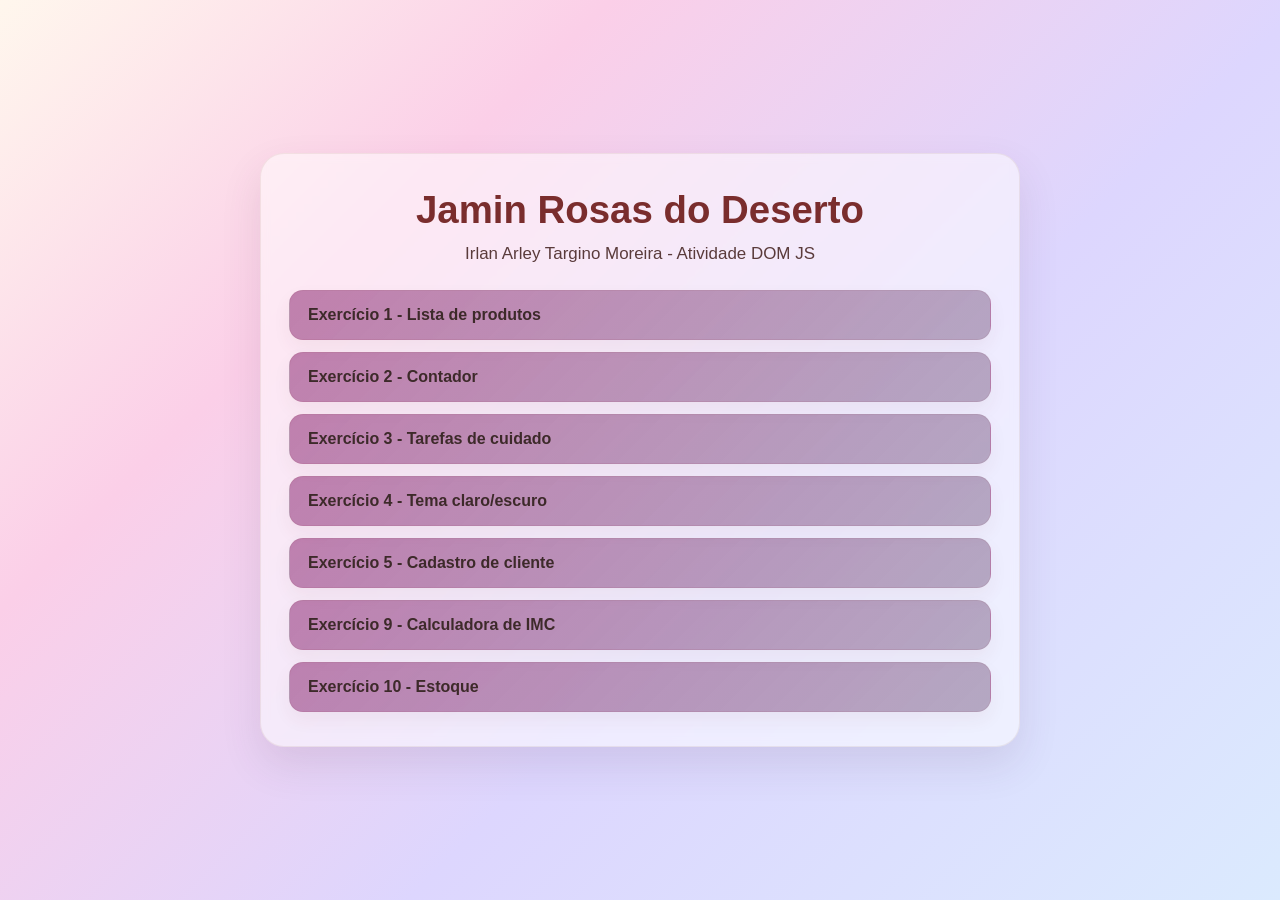
<file: atividade-dom-js/atividade-dom-js/index.html>
<!DOCTYPE html>
<html lang="pt-br">
<head>
  <meta charset="UTF-8">
  <title>Atividade DOM JS - Rosas do Deserto</title>
  <style>
    * {
      box-sizing: border-box;
    }

    body {
      margin: 0;
      min-height: 100vh;
      display: flex;
      justify-content: center;
      align-items: center;
      padding: 30px 20px;
      font-family: Arial, sans-serif;
      background: linear-gradient(135deg, #fff7ed 0%, #fbcfe8 28%, #ddd6fe 60%, #dbeafe 100%);
      color: #3d2a2a;
    }

    .container {
      width: min(760px, 100%);
      background: rgba(255, 255, 255, 0.52);
      border: 1px solid rgba(120, 53, 15, 0.08);
      border-radius: 24px;
      padding: 34px 28px;
      box-shadow: 0 18px 40px rgba(88, 58, 89, 0.12);
      backdrop-filter: blur(4px);
    }

    h1 {
      margin: 0 0 12px;
      text-align: center;
      color: #7a2d2d;
      font-size: clamp(1.8rem, 3vw, 2.7rem);
    }

    .subtitulo {
      margin: 0 0 26px;
      text-align: center;
      color: #5a3b3b;
      font-size: 1.06rem;
    }

    ul {
      list-style: none;
      padding: 0;
      margin: 0;
      display: grid;
      gap: 12px;
    }

    li {
      margin: 0;
    }

    a {
      display: block;
      text-decoration: none;
      color: #3d2a2a;
      background: linear-gradient(135deg, #7a085c77 0%, #4b25545a 100%);
      border: 1px solid rgba(122, 45, 45, 0.08);
      border-radius: 14px;
      padding: 15px 18px;
      font-weight: 700;
      transition: transform 0.2s ease, box-shadow 0.2s ease, color 0.2s ease;
      box-shadow: 0 8px 18px rgba(122, 45, 45, 0.06);
    }

    a:hover {
      transform: translateY(-2px);
      box-shadow: 0 12px 22px rgba(122, 45, 45, 0.12);
      color: #7a2d2d;
    }
  </style>
</head>
<body>
  <div class="container">
    <h1>Jamin Rosas do Deserto</h1>
    <p class="subtitulo">Irlan Arley Targino Moreira - Atividade DOM JS</p>

    <ul>
      <li><a href="ex1-lista-itens/index.html">Exercício 1 - Lista de produtos</a></li>
      <li><a href="ex2-contador/index.html">Exercício 2 - Contador</a></li>
      <li><a href="ex3-tarefas/index.html">Exercício 3 - Tarefas de cuidado</a></li>
      <li><a href="ex4-tema/index.html">Exercício 4 - Tema claro/escuro</a></li>
      <li><a href="ex5-cadastro/index.html">Exercício 5 - Cadastro de cliente</a></li>
      <li><a href="ex9-imc/index.html">Exercício 9 - Calculadora de IMC</a></li>
      <li><a href="ex10-estoque/index.html">Exercício 10 - Estoque</a></li>
    </ul>
  </div>
</body>
</html>
</file>
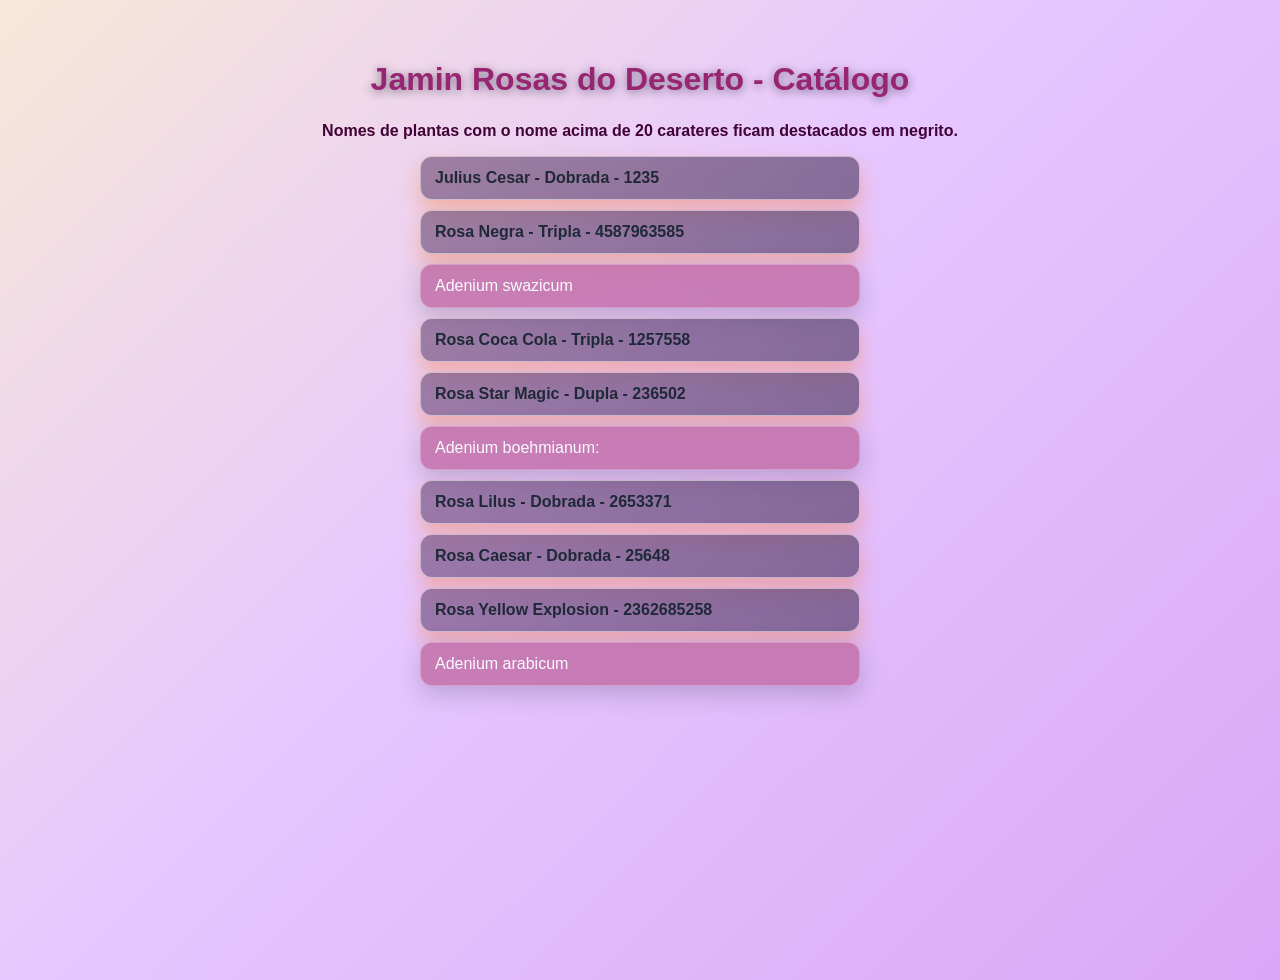
<file: atividade-dom-js/atividade-dom-js/ex1-lista-itens/index.html>
<!DOCTYPE html>
<html lang="pt-br">
<head>
  <meta charset="UTF-8">
  <title>Exercício 1 - Lista de Rosas do Deserto</title>
  <link rel="stylesheet" href="style.css">
</head>
<body>

  <h1>Jamin Rosas do Deserto - Catálogo</h1>
  <p><strong>Nomes de plantas com o nome acima de 20 carateres ficam destacados em negrito.</strong></p>
  

  <ul id="lista-produtos">
    <li>Julius Cesar - Dobrada - 1235</li>
    <li>Rosa Negra - Tripla - 4587963585</li>
    <li>Adenium swazicum</li>
    <li>Rosa Coca Cola - Tripla - 1257558</li>
    <li>Rosa Star Magic - Dupla - 236502</li>
    <li>Adenium boehmianum:</li>
    <li>Rosa Lilus - Dobrada - 2653371</li>
    <li>Rosa Caesar - Dobrada - 25648</li>
    <li>Rosa Yellow Explosion - 2362685258</li>
    <li>Adenium arabicum</li>

  </ul>

  <script src="script.js"></script>
</body>
</html>
</file>
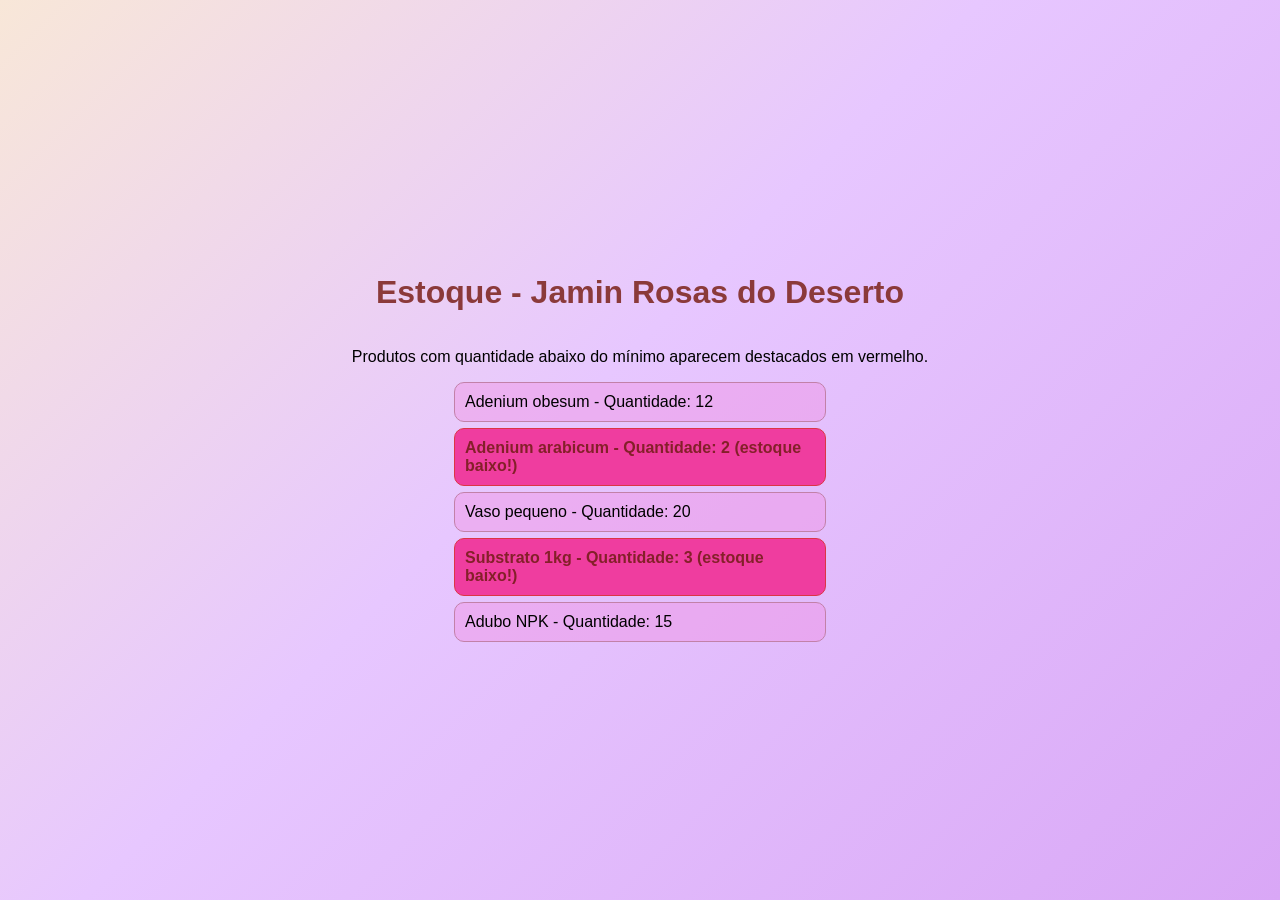
<file: atividade-dom-js/atividade-dom-js/ex10-estoque/index.html>
<!DOCTYPE html>
<html lang="pt-br">
<head>
  <meta charset="UTF-8">
  <title>Exercício 10 - Estoque da loja</title>
  <link rel="stylesheet" href="style.css">
</head>
<body>

  <h1>Estoque - Jamin Rosas do Deserto</h1>
  <p>Produtos com quantidade abaixo do mínimo aparecem destacados em vermelho.</p>

  <div id="lista-estoque"></div>

  <script src="script.js"></script>
</body>
</html>
</file>
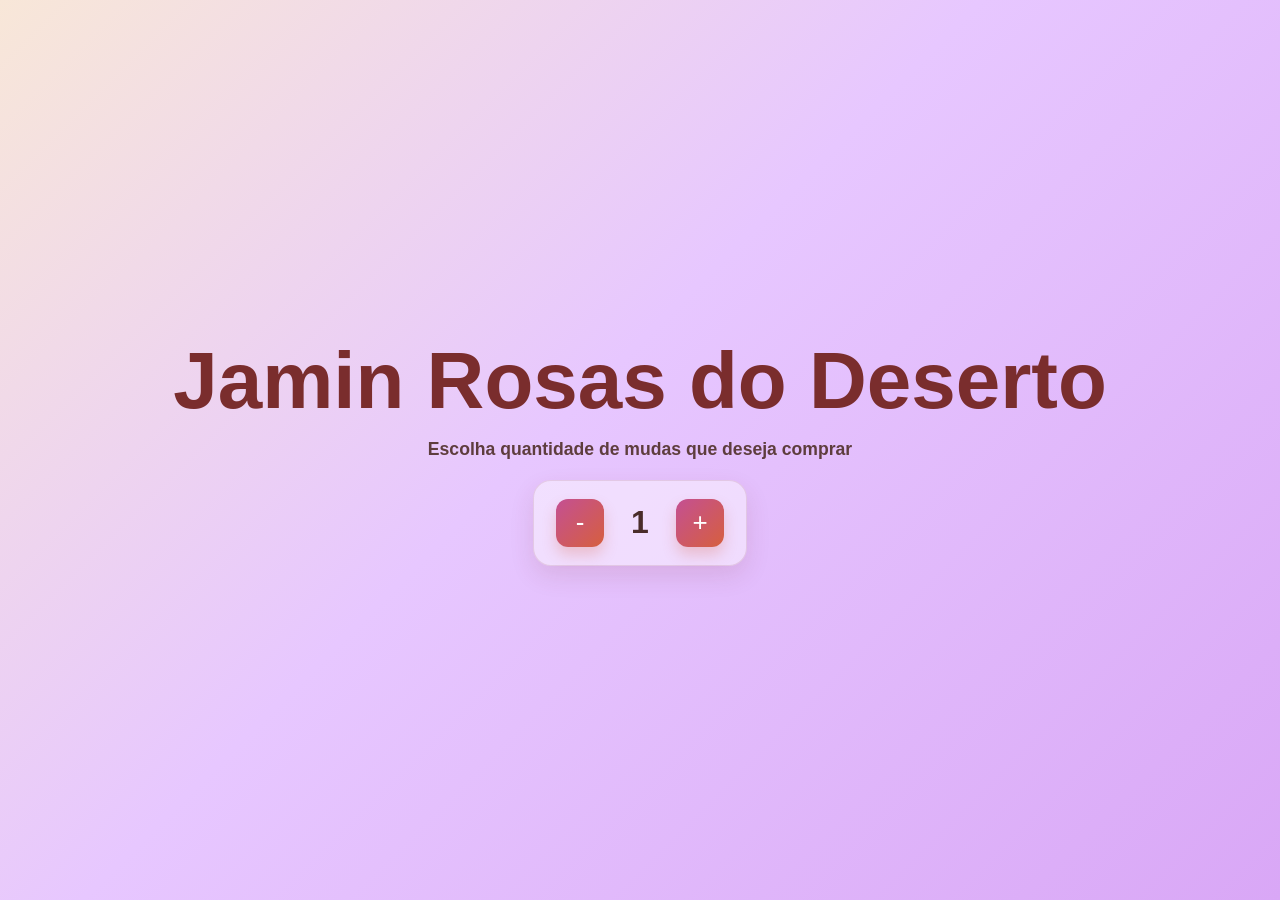
<file: atividade-dom-js/atividade-dom-js/ex2-contador/index.html>
<!DOCTYPE html>
<html lang="pt-br">
<head>
  <meta charset="UTF-8">
  <title>Exercício 2 - Contador de mudas</title>
  <link rel="stylesheet" href="style.css">
</head>
<body>

  <h1>Jamin Rosas do Deserto</h1>
  <p><strong>Escolha quantidade de mudas que deseja comprar</strong></p>

  <div class="contador-box">
    <button id="btn-diminuir">-</button>
    <span id="numero">1</span>
    <button id="btn-aumentar">+</button>
  </div>

  <script src="script.js"></script>
</body>
</html>
</file>
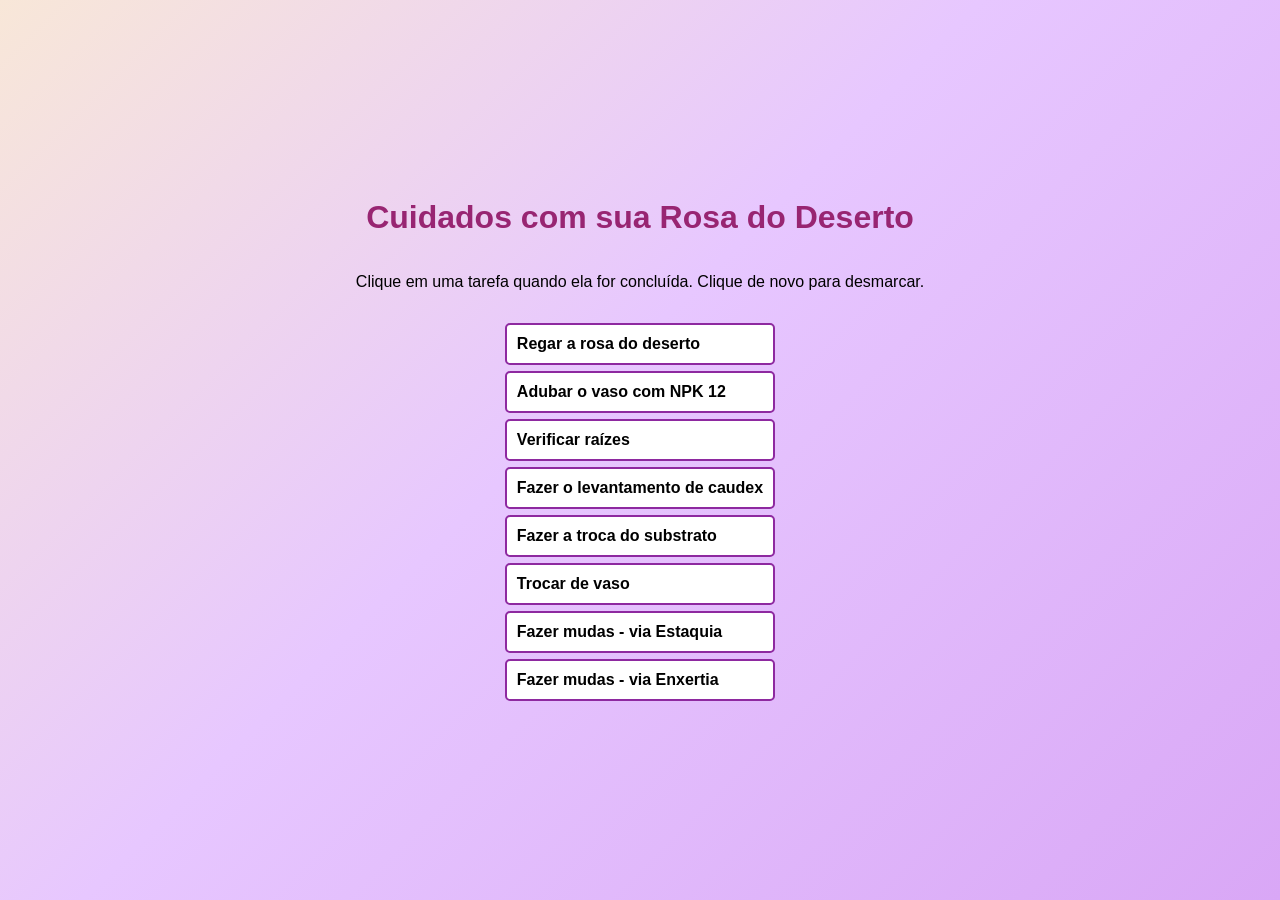
<file: atividade-dom-js/atividade-dom-js/ex3-tarefas/index.html>
<!DOCTYPE html>
<html lang="pt-br">
<head>
  <meta charset="UTF-8">
  <title>Exercício 3 - Tarefas de cuidado</title>
  <link rel="stylesheet" href="style.css">
</head>
<body>

  <h1>Cuidados com sua Rosa do Deserto</h1>
  <p>Clique em uma tarefa quando ela for concluída. Clique de novo para desmarcar.</p>

  <ul id="lista-tarefas">
    <li><strong>Regar a rosa do deserto</strong></li>
    <li><strong>Adubar o vaso com NPK 12</strong></li>
    <li><strong>Verificar raízes</strong></li>
    <li><strong>Fazer o levantamento de caudex</strong></li>
    <li><strong>Fazer a troca do substrato</strong></li>
    <li><strong>Trocar de vaso</strong></li>
    <li><strong>Fazer mudas - via Estaquia</strong></li>
    <li><strong>Fazer mudas - via Enxertia</strong></li>
    
  </ul>

  <script src="script.js"></script>
</body>
</html>
</file>
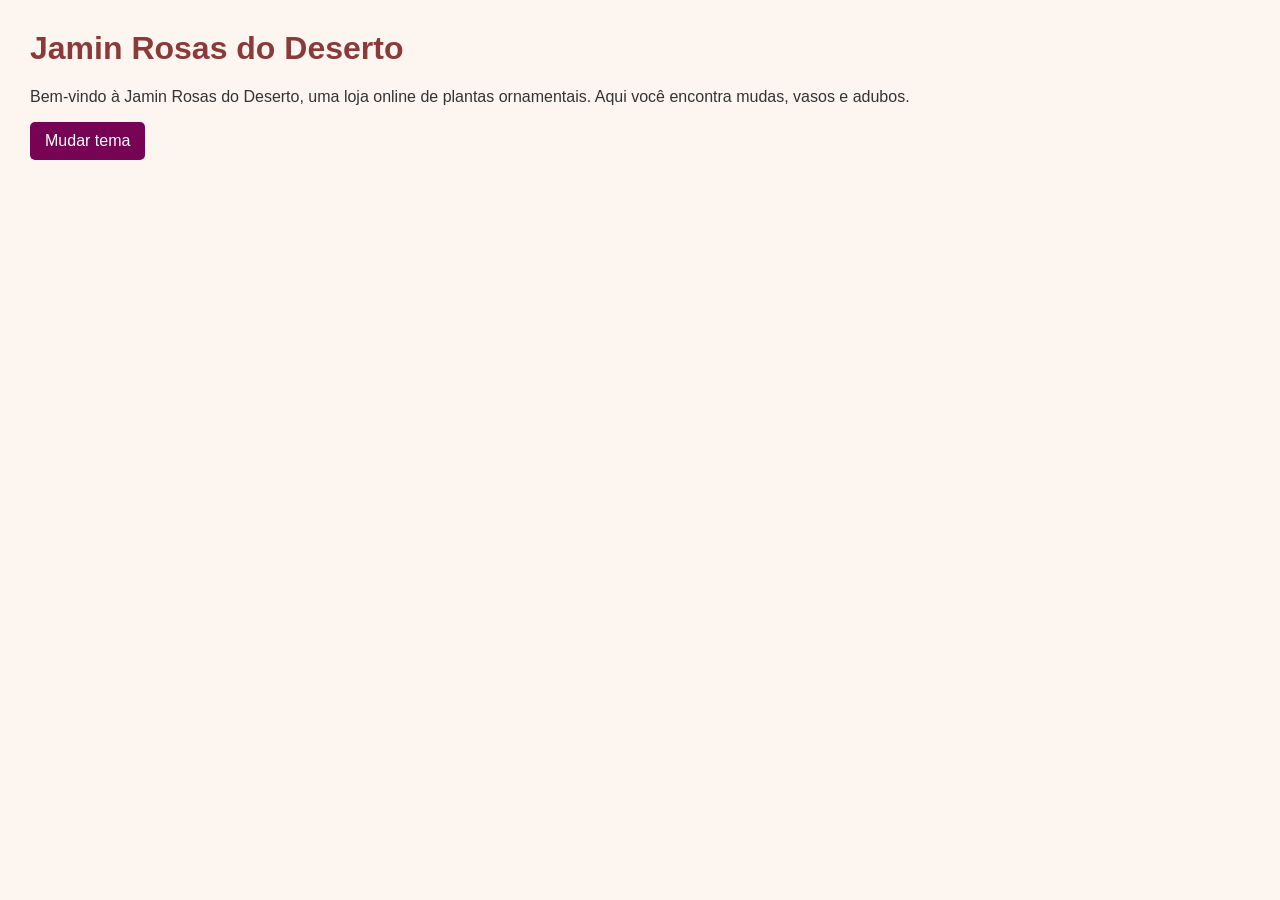
<file: atividade-dom-js/atividade-dom-js/ex4-tema/index.html>
<!DOCTYPE html>
<html lang="pt-br">
<head>
  <meta charset="UTF-8">
  <title>Exercício 4 - Tema claro/escuro</title>
  <link rel="stylesheet" href="style.css">
</head>
<body>

  <h1>Jamin Rosas do Deserto</h1>
  <p>Bem-vindo à Jamin Rosas do Deserto, uma loja online de plantas ornamentais. Aqui você encontra mudas, vasos e adubos.</p>

  <button id="btn-tema">Mudar tema</button>

  <script src="script.js"></script>
</body>
</html>
</file>
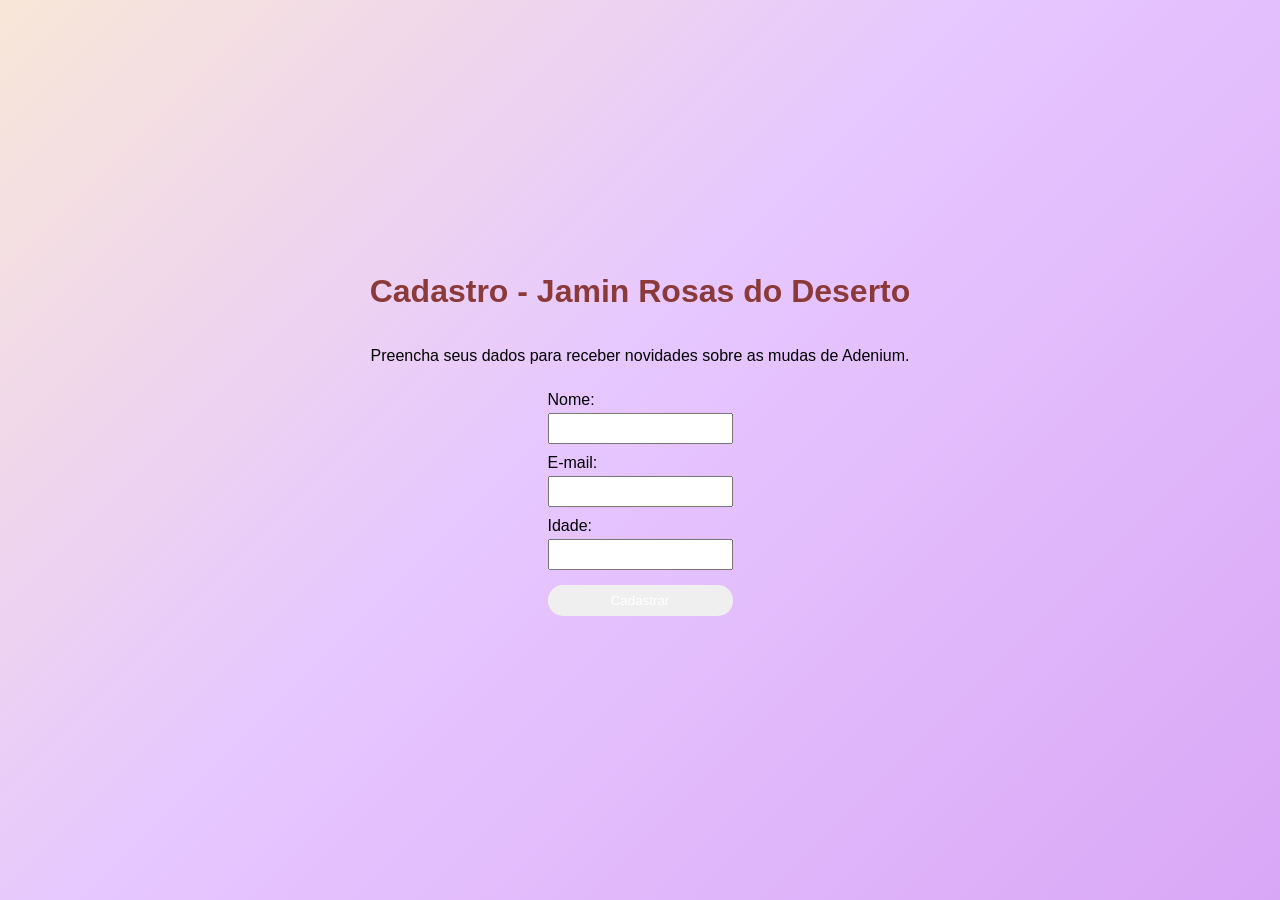
<file: atividade-dom-js/atividade-dom-js/ex5-cadastro/index.html>
<!DOCTYPE html>
<html lang="pt-br">
<head>
  <meta charset="UTF-8">
  <title>Exercício 5 - Cadastro de cliente</title>
  <link rel="stylesheet" href="style.css">
</head>
<body>

  <h1>Cadastro - Jamin Rosas do Deserto</h1>
  <p>Preencha seus dados para receber novidades sobre as mudas de Adenium.</p>

  <form id="form-cadastro">
    <label for="nome">Nome:</label>
    <input type="text" id="nome">

    <label for="email">E-mail:</label>
    <input type="text" id="email">

    <label for="idade">Idade:</label>
    <input type="text" id="idade">

    <button type="submit">Cadastrar</button>
  </form>

  <p id="mensagem-erro"></p>

  <div id="resultado"></div>

  <script src="script.js"></script>
</body>
</html>
</file>
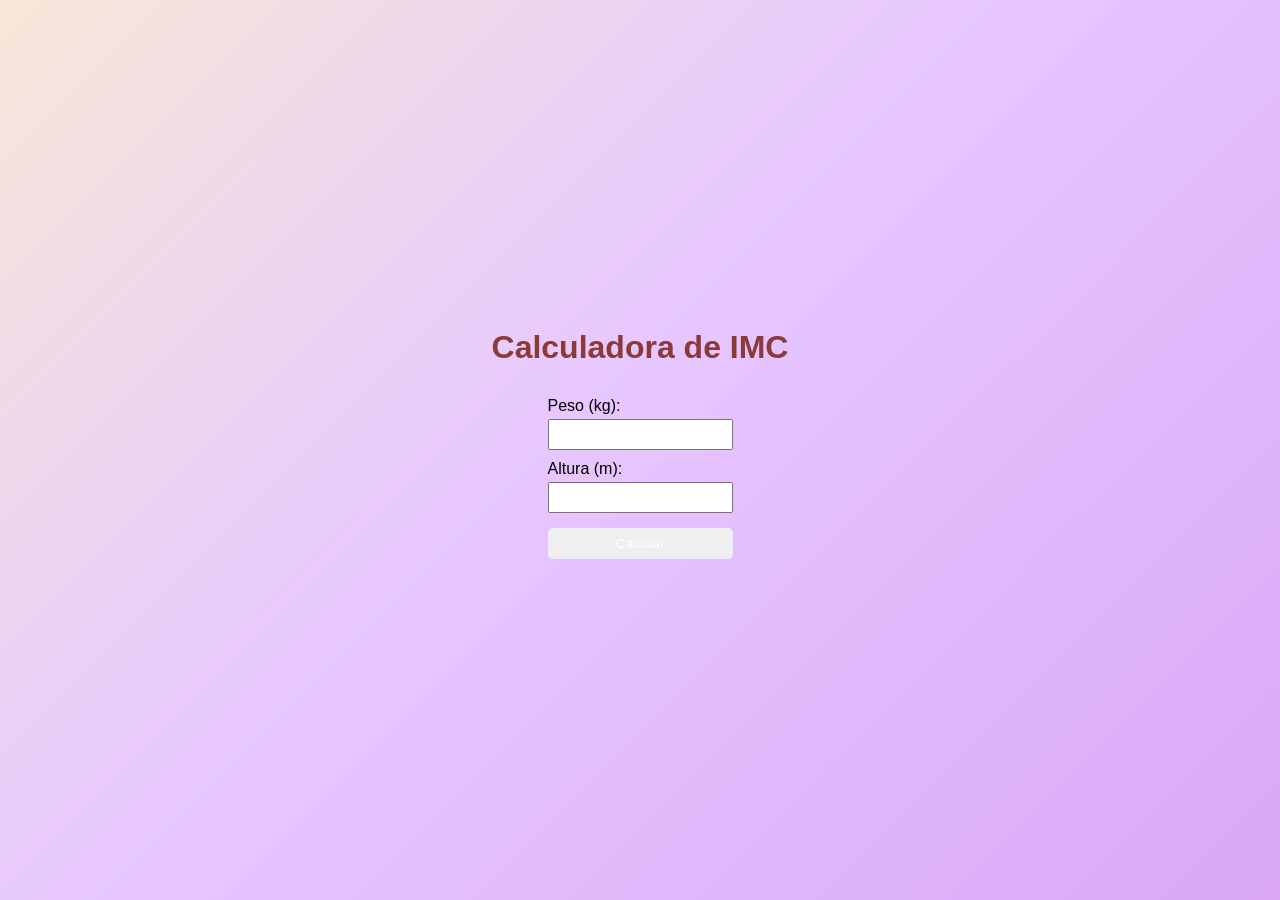
<file: atividade-dom-js/atividade-dom-js/ex9-imc/index.html>
<!DOCTYPE html>
<html lang="pt-br">
<head>
  <meta charset="UTF-8">
  <title>Exercício 9 - Calculadora de IMC</title>
  <link rel="stylesheet" href="style.css">
</head>
<body>

  <h1>Calculadora de IMC</h1>

  <form id="form-imc">
    <label for="peso">Peso (kg):</label>
    <input type="text" id="peso">

    <label for="altura">Altura (m):</label>
    <input type="text" id="altura">

    <button type="submit">Calcular</button>
  </form>

  <p id="resultado-imc"></p>

  <script src="script.js"></script>
</body>
</html>
</file>
<file: atividade-dom-js/atividade-dom-js/ex1-lista-itens/style.css>
body {
  font-family: "Segoe UI", Arial, sans-serif;
  min-height: 100vh;
  margin: 0;
  padding: 40px 24px;
  background: linear-gradient(135deg, #f8e7d8 0%, #e7c7ff 45%, #d9a7f6 100%);
  color: #ffffff;
}

p{
  color: #410337;
  text-align: center;
}
h1 {
  color: #982572;
  text-align: center;
  margin-bottom: 24px;
  font-weight: 100rem;
  text-shadow: 0 2px 10px rgba(15, 23, 42, 0.5);
}

ul {
  list-style: none;
  padding: 0;
  max-width: 440px;
  margin: 0 auto;
}

li {
  background: rgba(194, 111, 169, 0.842);
  border: 1px solid rgba(255, 255, 255, 0.25);
  backdrop-filter: blur(6px);
  padding: 12px 14px;
  margin-bottom: 10px;
  border-radius: 12px;
  box-shadow: 0 8px 24px rgba(15, 23, 42, 0.2);
  color: #f8fafc;
}

.nome-grande {
  background: linear-gradient(135deg, #502a5780 0%, #2f1b3e87 100%);
  border-color: rgba(255, 255, 255, 0.5);
  font-weight: 700;
  color: #1f2937;

  box-shadow: 0 10px 20px rgba(249, 115, 22, 0.35);
}
</file>
<file: atividade-dom-js/atividade-dom-js/ex10-estoque/style.css>
body {
    min-height: 100vh;
    margin: 0;
    font-family: Arial, Helvetica, sans-serif;
    display: flex;
    justify-content: center; 
    align-items: center;   
    flex-direction: column;
    background: linear-gradient(135deg, #f8e7d8 0%, #e7c7ff 45%, #d9a7f6 100%);
}
h1 {
  color: #8b3a3a;
}
.produto {
  background-color: #f18ddf68;
  border: 1px solid #c281a8;
  padding: 10px;
  margin-bottom: 6px;
  border-radius: 10px;
  max-width: 350px;
}

.estoque-baixo {
  background-color: #ef3d9f;
  border-color: #dc3545;
  color: #842029;
  font-weight: bold;
}
</file>
<file: atividade-dom-js/atividade-dom-js/ex2-contador/style.css>
body {
  margin: 0;
  min-height: 100vh;
  display: flex;
  flex-direction: column;
  justify-content: center;
  align-items: center;
  font-family: Arial, sans-serif;
  background: linear-gradient(135deg, #f8e7d8 0%, #e7c7ff 45%, #d9a7f6 100%);
  color: #4a2c2a;
  text-align: center;
}

h1 {
  margin: 0 0 12px;
  color: #7a2d2d;
  font-size: 5rem;
}

p {
  margin: 0 0 20px;
  font-size: 1.1rem;
  color: #5e3d3d;
}

.contador-box {
  display: flex;
  align-items: center;
  justify-content: center;
  gap: 16px;
  background: rgba(255, 255, 255, 0.45);
  border: 1px solid rgba(122, 45, 45, 0.12);
  border-radius: 18px;
  padding: 18px 22px;
  box-shadow: 0 10px 25px rgba(122, 45, 45, 0.12);
}

button {
  font-size: 26px;
  width: 48px;
  height: 48px;
  background: linear-gradient(135deg, #c45093, #d65f3e);
  color: white;
  border: none;
  border-radius: 12px;
  cursor: pointer;
  transition: transform 0.2s ease, box-shadow 0.2s ease;
  box-shadow: 0 8px 14px rgba(214, 95, 62, 0.25);
}

button:hover {
  transform: translateY(-1px);
  box-shadow: 0 10px 18px rgba(214, 95, 62, 0.3);
}

#numero {
  min-width: 40px;
  font-size: 2rem;
  font-weight: bold;
  color: #4a2c2a;
}
</file>
<file: atividade-dom-js/atividade-dom-js/ex3-tarefas/style.css>
body {
    min-height: 100vh;
    margin: 0;
    font-family: Arial, Helvetica, sans-serif;
    display: flex;
    justify-content: center; 
    align-items: center;   
    flex-direction: column;
    background: linear-gradient(135deg, #f8e7d8 0%, #e7c7ff 45%, #d9a7f6 100%);
}


h1 {
  color: #982572;
}

ul {
  list-style: none;
  padding: 0;
  max-width: 400px;
}

li {
  background-color: #fff;
  border: 2px solid #8e29a0;
  padding: 10px;
  margin-bottom: 6px;
  border-radius: 5px;
  cursor: pointer;
}

li:hover {
  background-color: #e605bc;
}

.concluida {
  text-decoration: line-through;
  color: rgb(198, 168, 191);
}
</file>
<file: atividade-dom-js/atividade-dom-js/ex4-tema/style.css>
body {
  font-family: Arial, sans-serif;
  margin: 30px;
  background-color: #fdf6f0;
  color: #333;
}

h1 {
  color: #8b3a3a;
}

button {
  font-size: 16px;
  padding: 10px 15px;
  background-color: #770354;
  color: white;
  border: none;
  border-radius: 5px;
  cursor: pointer;
}


.tema-escuro {
  background-color: #2b2b2b;
  color: #f1f1f1;
}

.tema-escuro h1 {
  color: #850c46;
}
</file>
<file: atividade-dom-js/atividade-dom-js/ex5-cadastro/style.css>
body {
    min-height: 100vh;
    margin: 0;
    font-family: Arial, Helvetica, sans-serif;
    display: flex;
    justify-content: center; 
    align-items: center;   
    flex-direction: column;
    background: linear-gradient(135deg, #f8e7d8 0%, #e7c7ff 45%, #d9a7f6 100%);
}

h1 {
  color: #8b3a3a;
}

form {
  display: flex;
  flex-direction: column;
  max-width: 300px;
}

label {
  margin-top: 10px;
}

input {
  padding: 6px;
  margin-top: 4px;
}

button {
  margin-top: 15px;
  padding: 8px;
  color: white;
  border: none;
  border-radius: 15px;
  cursor: pointer;
  background: linear-gradient( #a508b9 45%);
}

#mensagem-erro {
  color: red;
}

#resultado {
  margin-top: 20px;
  padding: 10px;
  background-color: #fff;
  border: 1px solid #ccc;
  max-width: 300px;
  display: none;
}
</file>
<file: atividade-dom-js/atividade-dom-js/ex9-imc/style.css>
body {
    min-height: 100vh;
    margin: 0;
    font-family: Arial, Helvetica, sans-serif;
    display: flex;
    justify-content: center; 
    align-items: center;   
    flex-direction: column;
    background: linear-gradient(135deg, #f8e7d8 0%, #e7c7ff 45%, #d9a7f6 100%);
}

h1 {
  color: #8b3a3a;
}

form {
  display: flex;
  flex-direction: column;
  max-width: 250px;
}

label {
  margin-top: 10px;
}

input {
  padding: 6px;
  margin-top: 4px;
}

button {
  margin-top: 15px;
  padding: 8px;
  color: white;
  border: none;
  border-radius: 5px;
  cursor: pointer;
  background: linear-gradient( #a508b9 45%);
}

#resultado-imc {
  font-size: 18px;
  font-weight: bold;
  margin-top: 15px;
}
</file>
